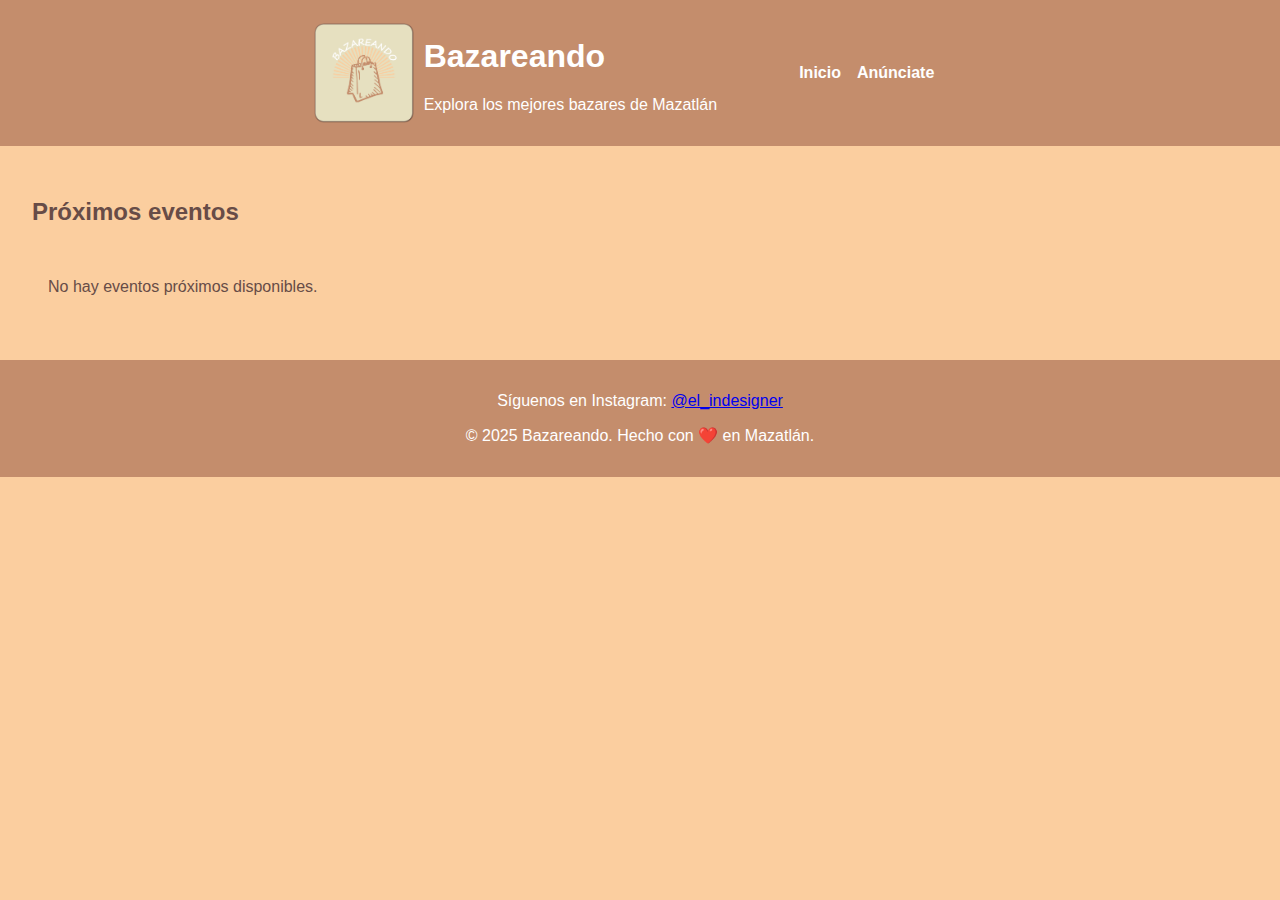
<file: index.html>
<!DOCTYPE html>
<html lang="es">
<head>
    <!-- Metadatos Open Graph -->
  <meta property="og:title" content="Bazareando - Tu guía de bazares en Mazatlán" />
  <meta property="og:description" content="Descubre los mejores eventos, tianguis y bazares en Mazatlán. ¡Explora ahora!" />
  <meta property="og:image" content=" https://caneliza.github.io/Bazareando/img/preview.jpg" />
  <meta property="og:url" content=" https://caneliza.github.io/Bazareando/" />
  <meta property="og:type" content="website" />

    <meta charset="UTF-8" />
    <meta name="viewport" content="width=device-width, initial-scale=1.0" />   
    <title>Bazareando - Mazatlán</title>
    <link rel="stylesheet" href="style.css">
</head>

<body>
  <header class="titulo-principal">
    <img src="img/logo-bazareando.png" alt="Logo Bazareando" class="logo">
     <div class="titulo-texto">
      <h1>Bazareando</h1>
      <p>Explora los mejores bazares de Mazatlán</p>
     </div>
  <div id="inicio" class="hero">
<nav>
      <ul class="nav-links">
        <li><a href="index.html#inicio">Inicio</a></li>

        <li><a href="anunciate.html">Anúnciate</a></li>
      </ul>
    </nav>
  </div>
</header>    
  

<main>
<section id="eventos">
  <h2>Próximos eventos</h2>
  <div id="eventos-lista" class="eventos-grid"></div>
</section>
<script src="js/eventos.js"></script>

    </main>

    <footer>
        <p>Síguenos en Instagram: 
            <a href="https://instagram.com/el_indesigner" target="_blank">@el_indesigner</a>
        </p>
        <p>© 2025 Bazareando. Hecho con ❤️ en Mazatlán.</p>
    </footer>
</body>
</html>
</file>
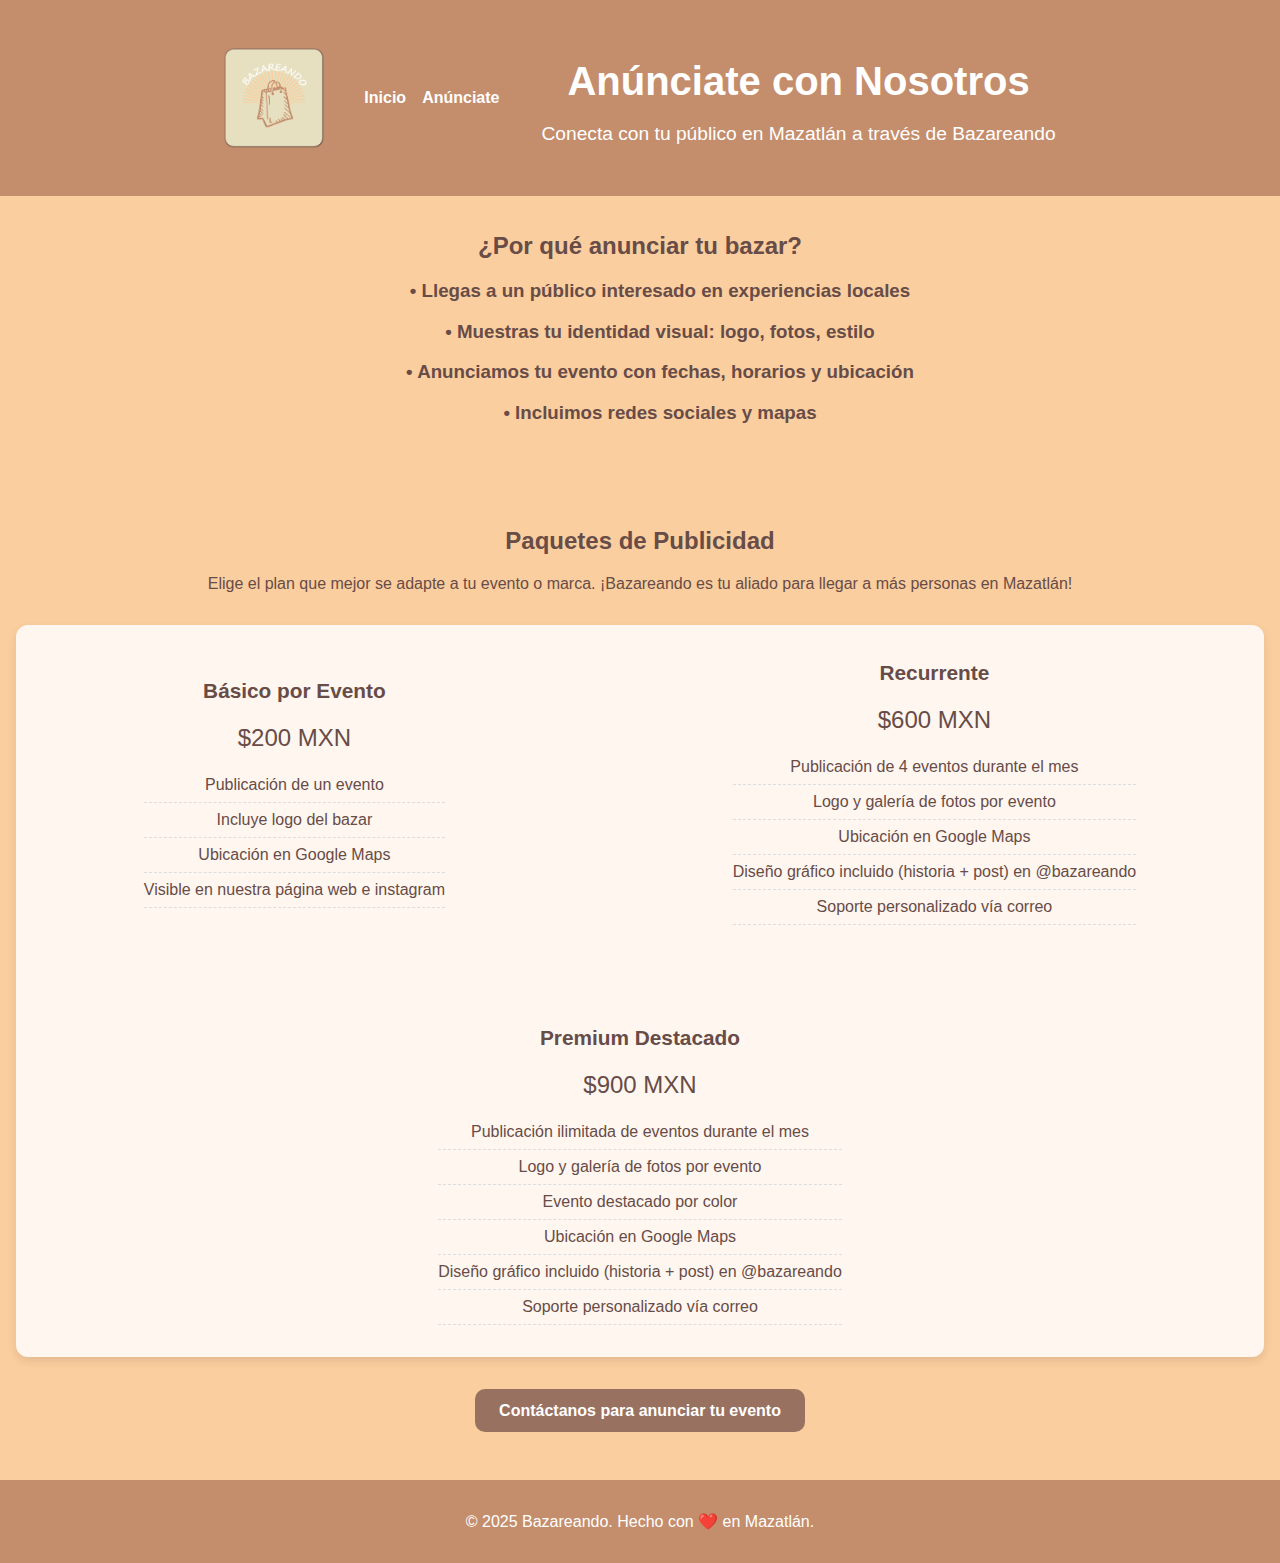
<file: anunciate.html>
<!DOCTYPE html>
<html lang="es">
<head>
  <meta charset="UTF-8">
  <meta name="viewport" content="width=device-width, initial-scale=1.0">
  <title>Anúnciate | Bazareando</title>
  <link rel="stylesheet" href="style.css">
</head>
<body>
  <header>
    <nav>
      <img src="img/logo-bazareando.png" alt="Logo Bazareando" class="logo">
      <ul class="nav-links">
        <li><a href="index.html#inicio">Inicio</a></li>

        <li><a href="anunciate.html">Anúnciate</a></li>
      </ul>
    </nav>
    <div class="hero">
      <h1>Anúnciate con Nosotros</h1>
      <p>Conecta con tu público en Mazatlán a través de Bazareando</p>
    </div>
  </header>

  <section class="beneficios">
    <h2>¿Por qué anunciar tu bazar?</h2>
    <ul>
      <h3>• Llegas a un público interesado en experiencias locales</h3>
      <h3>• Muestras tu identidad visual: logo, fotos, estilo</h3>
      <h3>• Anunciamos tu evento con fechas, horarios y ubicación</h3>
      <h3>• Incluimos redes sociales y mapas</h3>
    </ul>
  </section>

  <section class="paquetes">  
    <h2>Paquetes de Publicidad</h2>
  <p>Elige el plan que mejor se adapte a tu evento o marca. ¡Bazareando es tu aliado para llegar a más personas en Mazatlán!</p>

  <div class="paquetes-contenedor">
    <div class="paquete">
      <h3>Básico por Evento</h3>
      <p class="precio">$200 MXN</p>
      <ul>
        <li>Publicación de un evento</li>
        <li>Incluye logo del bazar</li>
        <li>Ubicación en Google Maps</li>
        <li>Visible en nuestra página web e instagram</li>
      </ul>
    </div>

    <div class="paquete">
      <h3>Recurrente</h3>
      <p class="precio">$600 MXN</p>
      <ul>
        <li>Publicación de 4 eventos durante el mes</li>
        <li>Logo y galería de fotos por evento</li>
        <li>Ubicación en Google Maps</li>
        <li>Diseño gráfico incluido (historia + post) en @bazareando</li>
        <li>Soporte personalizado vía correo</li>
      </ul>
    </div>

    <div class="paquete">
      <h3>Premium Destacado</h3>
      <p class="precio">$900 MXN</p>
      <ul>
        <li>Publicación ilimitada de eventos durante el mes</li>
        <li>Logo y galería de fotos por evento</li>
        <li>Evento destacado por color</li>
        <li>Ubicación en Google Maps</li>
        <li>Diseño gráfico incluido (historia + post) en @bazareando</li>
        <li>Soporte personalizado vía correo</li>
      </ul>
    </div>
  </div>
  <a href="contacto.html" class="boton-contacto">Contáctanos para anunciar tu evento</a>
  </section>

  <footer>
    <p>© 2025 Bazareando. Hecho con ❤️ en Mazatlán.</p>
  </footer>
</body>
</html>
</file>
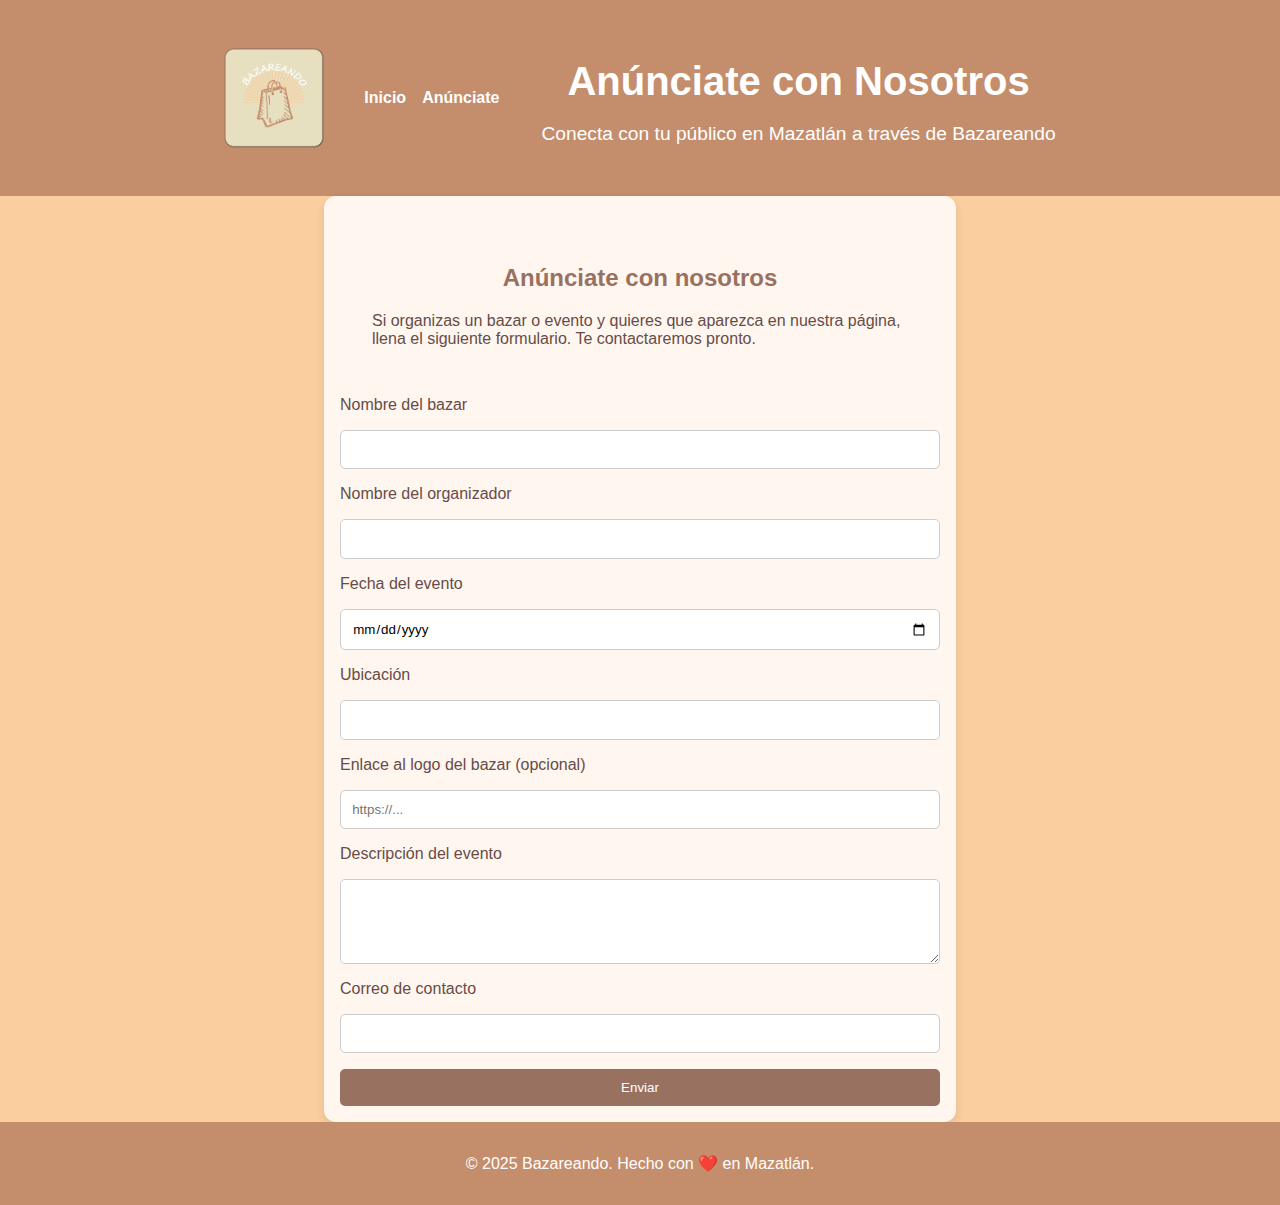
<file: contacto.html>
<!DOCTYPE html>
<html lang="es">
<head>
  <meta charset="UTF-8">
  <meta name="viewport" content="width=device-width, initial-scale=1.0">
  <title>Anúnciate | Bazareando</title>
  <link rel="stylesheet" href="style.css">
</head>
<body>
  <header>
    <nav>
      <img src="img/logo-bazareando.png" alt="Logo Bazareando" class="logo">
      <ul class="nav-links">
        <li><a href="index.html#inicio">Inicio</a></li>

        <li><a href="anunciate.html">Anúnciate</a></li>
      </ul>
    </nav>
    <div class="hero">
      <h1>Anúnciate con Nosotros</h1>
      <p>Conecta con tu público en Mazatlán a través de Bazareando</p>
    </div>
  </header>
<section class="anunciate">
    <section>
      <h2>Anúnciate con nosotros</h2>
      <p>Si organizas un bazar o evento y quieres que aparezca en nuestra página, llena el siguiente formulario. Te contactaremos pronto.</p>
    </section>

    <form action="https://formspree.io/f/mnnvewgj" method="POST">
      <label for="nombre">Nombre del bazar</label>
      <input type="text" id="nombre" name="nombre" required />

      <label for="organizador">Nombre del organizador</label>
      <input type="text" id="organizador" name="organizador" required />

      <label for="fecha">Fecha del evento</label>
      <input type="date" id="fecha" name="fecha" required />

      <label for="ubicacion">Ubicación</label>
      <input type="text" id="ubicacion" name="ubicacion" required />

      <label for="logo">Enlace al logo del bazar (opcional)</label>
      <input type="url" id="logo" name="logo" placeholder="https://..." />

      <label for="descripcion">Descripción del evento</label>
      <textarea id="descripcion" name="descripcion" rows="4" required></textarea>

      <label for="email">Correo de contacto</label>
      <input type="email" id="email" name="email" required />

      <button type="submit">Enviar</button>
    </form>
  </section>
<footer>
    <p>© 2025 Bazareando. Hecho con ❤️ en Mazatlán.</p>
  </footer>
</body>
</html>
</file>
<file: style.css>
/* Estilos para Bazareando */
.titulo {
  font-size: 25px; /* Puedes usar px, rem, %, etc. */
  font-weight: bolder;
}

body {
  margin: 0;
  font-family: 'Montserrat', sans-serif;
  background-color: #fbce9f;
  color: #674c47;
    /*background-image: url('img/kraft1.jpg');*/
    background-size: cover;
    background-repeat: no-repeat;
    background-attachment: fixed;
}

header {
  background-color: #c48d6c;
  color: white;
  padding: 1rem;
  display: flex;
  align-items: center;
  justify-content: center;
  gap: 10px;
  flex-wrap: wrap; /* Por si se reduce en móvil */
  text-align: left;
  padding-bottom: 1rem;
}

.logo {
  width: 100px;
  height: auto;
}

nav {
  display: flex;
  justify-content: space-evenly;
  align-items: center;
  padding: 1rem 1rem;
}


.nav-links {
  list-style: none;
  display: flex;
  gap: 1rem;
}

.nav-links li a {
  color: white;
  text-decoration: none;
  font-weight: bold;
}

.nav-links li a:hover {
  text-decoration: underline;
}

.hero {
  text-align: center;
  padding: 1rem;
}

.hero h1 {
  font-size: 2.5rem;
  margin-bottom: 0.5rem;
}

.hero p {
  font-size: 1.2rem;
}

/*pie de pagian*/
footer {
  text-align: center;
  padding: 1rem;
  background-color: #c48d6c;
  color: white;
}
/* Secciones */
section {
  padding: 2rem;
}

/*Bazares*/
.eventos-grid {
  display: grid;
  grid-template-columns: repeat(auto-fit, minmax(280px, 1fr));
  gap: 1.5rem;
  padding: 1rem;
}
/* Layout evento */
.evento {
  background-color: #fff6f0;
  border-radius: 12px;
  padding: 1rem;
  box-shadow: 0 4px 10px rgba(0,0,0,0.1);
  transition: transform 0.2s ease;
}
.evento:hover {
  transform: translateY(-5px);
}
/* Eventos de colores */
.evento-rosa {
  background-color: #f3a09f;
}
.evento-simple {
  background-color: #fff6f0;
}
/* Imagenes de eventos */
.evento-img {
  width: 100%;
  height: auto;
  border-radius: 8px;
  margin-bottom: 0.8rem;
}
/* Boton maps */
.btn-maps {
  display: inline-block;
  margin-top: 0.5rem;
  padding: 0.4rem 1rem;
  background-color: #997161;
  color: white;
  text-decoration: none;
  border-radius: 8px;
  font-weight: bold;
  transition: background-color 0.2s ease;
}
/* Animacion boton*/
.btn-maps:hover {
  background-color: #7f594e;
}


/*anunciate pagina*/
.beneficios {
  margin: auto;
  text-align: center;
  background-color: #fbce9f;
  padding: 1rem;
  transition: transform 0.2s ease;
}
.beneficios h2 {
  text-size-adjust: 5rem;
  color: #674c47;
  text-align: center;
}
/*paquetes*/

.paquetes {
  background-color: #fbce9f;
  padding: 3rem 1rem;
  text-align: center;
  
  
}

.paquetes-contenedor {
  display: flex;
  flex-wrap: wrap;
  justify-content: center;
  gap: 2rem;
  margin-top: 2rem;
  border-radius: 12px;
  box-shadow: 0 4px 10px rgba(0,0,0,0.1); 
  background-color: #fff6f0;

}

.paquete {
  margin: auto;
  max-width: 600px;
  background-color: #fff6f0;
  border-radius: 12px;
  padding: 1rem;
  transition: transform 0.2s ease;
}

.paquete h3 {
  color: #674c47;
  font-size: 1.3rem;
}

.paquete .precio {
  font-size: 1.5rem;
  color: #674c47;
  margin: 1rem 0;
}

.paquete ul {
  list-style: none;
  padding: 0;
}

.paquete ul li {
  padding: 0.5rem 0;
  border-bottom: 1px dashed #ddd;
}
/*contacto*/
.boton-contacto {
  display: inline-block;
  margin-top: 2rem;
  padding: 0.8rem 1.5rem;
  background-color: #997161;
  color: white;
  border-radius: 10px;
  text-decoration: none;
  font-weight: bold;
  transition: background-color 0.3s;
}
.boton-contacto:hover {
  background-color: #ba5a31;
}

.anunciate {
  margin: auto;
  max-width: 600px;
  background-color: #fff6f0;
  border-radius: 12px;
  padding: 1rem;
  box-shadow: 0 4px 10px rgba(0,0,0,0.1);
  transition: transform 0.2s ease;
}

.anunciate h2 {
  text-align: center;
  color: #997161;
}

form {
  display: flex;
  flex-direction: column;
  gap: 1rem;
}

form input,
form textarea,
form button {
  padding: 0.7rem;
  border: 1px solid #ccc;
  border-radius: 5px;
  font-family: inherit;
}

form button {
  background-color: #997161;
  color: white;
  border: none;
  cursor: pointer;
}

form button:hover {
  background-color: #7e594f;
}
</file>
